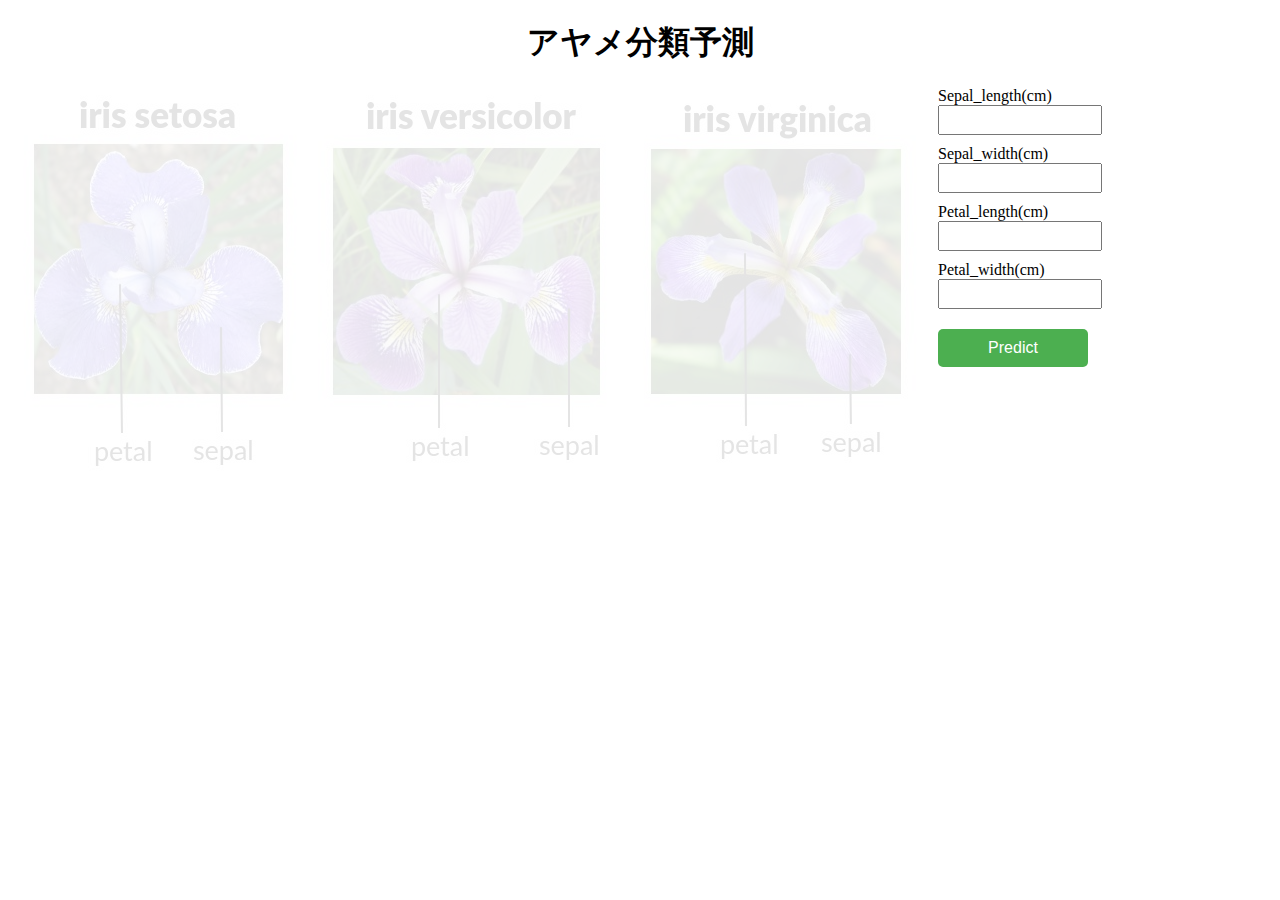
<file: frontend/index.html>
<!DOCTYPE html>
<html>
    <head>
        <meta charset="UTF-8">
        <link rel="stylesheet" href="app.css">
    </head>
    <body>
        <h1>アヤメ分類予測</h1>
        <div class="img">
            <img id="setosa" src="img\setosa.jpg" >
            <img id="versicolor" src="img\versicolor.jpg" >
            <img id='virginica' src="img\virginica.jpg" >

            <div id="Iris_info">
                <label for="sepal_length">Sepal_length(cm)
                    <input id='sepal_length'  type="number" step="0.1" min="4.3" max="7.9">
                </label>
                
                <label for="sepal_width">Sepal_width(cm)
                    <input id='sepal_width' type="number" step=0.1 min="2.0" max="4.4">
                </label>
                
                <label for="petal_length">Petal_length(cm)
                    <input id='petal_length' type="number" step=0.1 min="1.0" max="6.9">
                </label>
                
                <label for="petal_width">Petal_width(cm)
                    <input id='petal_width' type="number" step=0.1 min="0.1" max="2.5">
                </label>

                <span class="error-message" id="error"></span>
                <button>Predict</button>
                <br>
                <span id="result"></span>
                </div>

        </div>
    
        <script src="app.js"></script>
    </body>
</html>
</file>
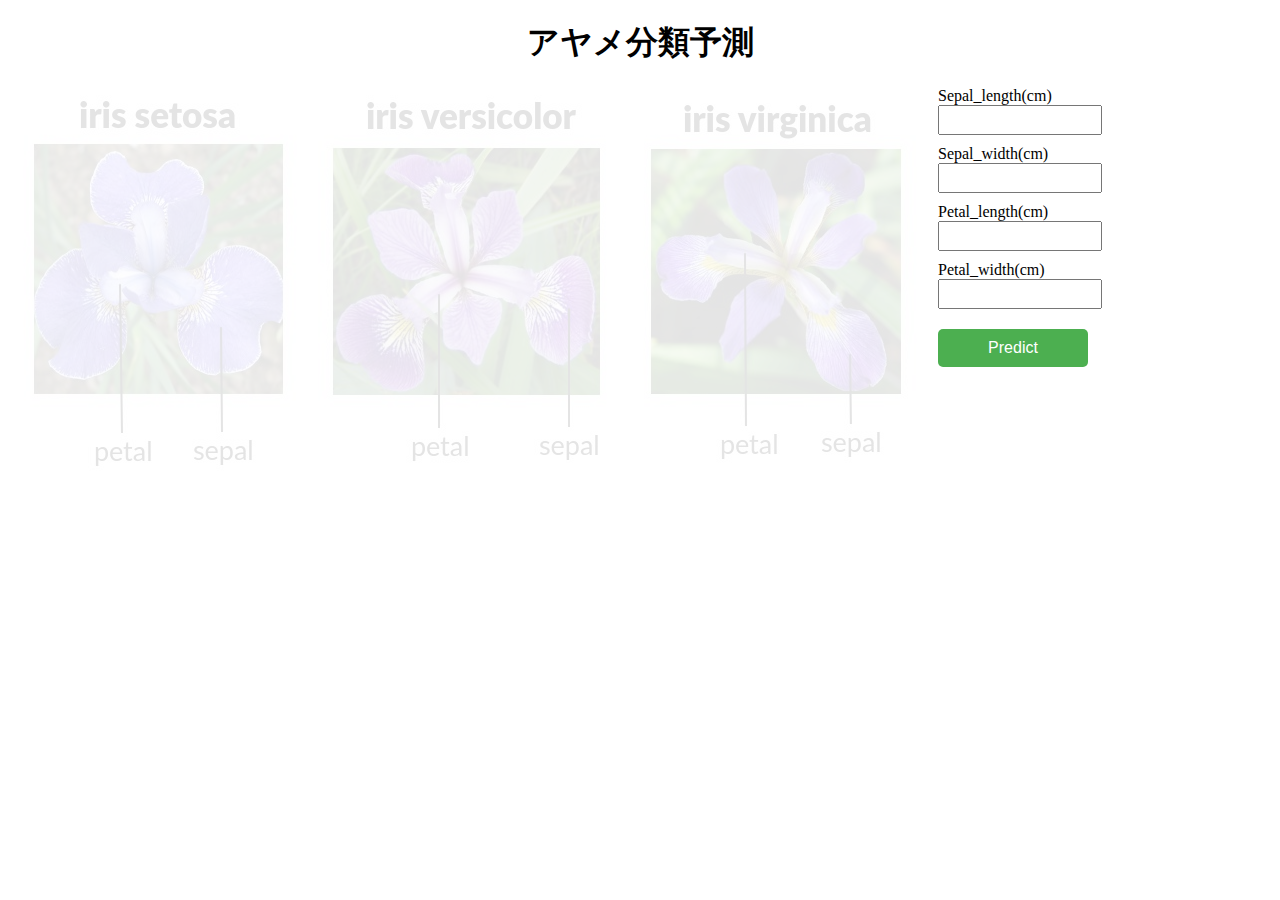
<file: frontend/app.html>
<!DOCTYPE html>
<html>
    <head>
        <meta charset="UTF-8">
        <link rel="stylesheet" href="app.css">
    </head>
    <body>
        <h1>アヤメ分類予測</h1>
        <div class="img">
            <img id="setosa" src="img\setosa.jpg" >
            <img id="versicolor" src="img\versicolor.jpg" >
            <img id='virginica' src="img\virginica.jpg" >

            <div id="Iris_info">
                <label for="sepal_length">Sepal_length(cm)
                    <input id='sepal_length'  type="number" step="0.1" min="4.3" max="7.9">
                </label>
                
                <label for="sepal_width">Sepal_width(cm)
                    <input id='sepal_width' type="number" step=0.1 min="2.0" max="4.4">
                </label>
                
                <label for="petal_length">Petal_length(cm)
                    <input id='petal_length' type="number" step=0.1 min="1.0" max="6.9">
                </label>
                
                <label for="petal_width">Petal_width(cm)
                    <input id='petal_width' type="number" step=0.1 min="0.1" max="2.5">
                </label>

                <span class="error-message" id="error"></span>
                <button>Predict</button>
                <br>
                <span id="result"></span>
                </div>

        </div>
    
        <script src="app.js"></script>
    </body>
</html>
</file>
<file: frontend/app.css>
h1{
    text-align: center;
    }
label {
    display: inline-block;
     width: 150px;
    vertical-align: top;
}
/* 全体を横並びにする */
.container {
    display: flex;
    justify-content: flex-start; /* 左から順に並べる */
    align-items: flex-start;    /* 上端を揃える */
    gap: 20px; /* 画像と入力フィールド間のスペース */
}

/* 画像を横並びに配置する */

.img {
    display: flex;
    flex-direction: row; /* 横並びに設定 */
    gap: 10px; /* 画像間のスペース */
   
}

.img img {
    width: 300px; /* 画像の幅を設定 */
    height: auto; /* アスペクト比を保つ */
    opacity: 0.1; /* 透明度を少し下げる */
    transition: opacity 0.3s; /* 透明度変更のアニメーション */
}

.img img:hover {
    opacity: 1; /* ホバー時に不透明にする */
}

/* 入力フィールドとボタンのスタイル */
#Iris_info {
    display: flex;
    flex-direction: column;
    gap: 10px; /* フィールド間のスペース */
}

input {
    width: 150px; /* 入力欄の幅 */
    padding: 5px;
    font-size: 14px;
}

button {
    padding: 10px;
    font-size: 16px;
    background-color: #4CAF50;
    color: white;
    border: none;
    border-radius: 5px;
    cursor: pointer;
}

button:hover {
    background-color: #45a049; /* ボタンのホバー時の色 */
}

.error-message {
    color: red;
    font-size: 14px;
    font-weight: bold;
}
</file>
